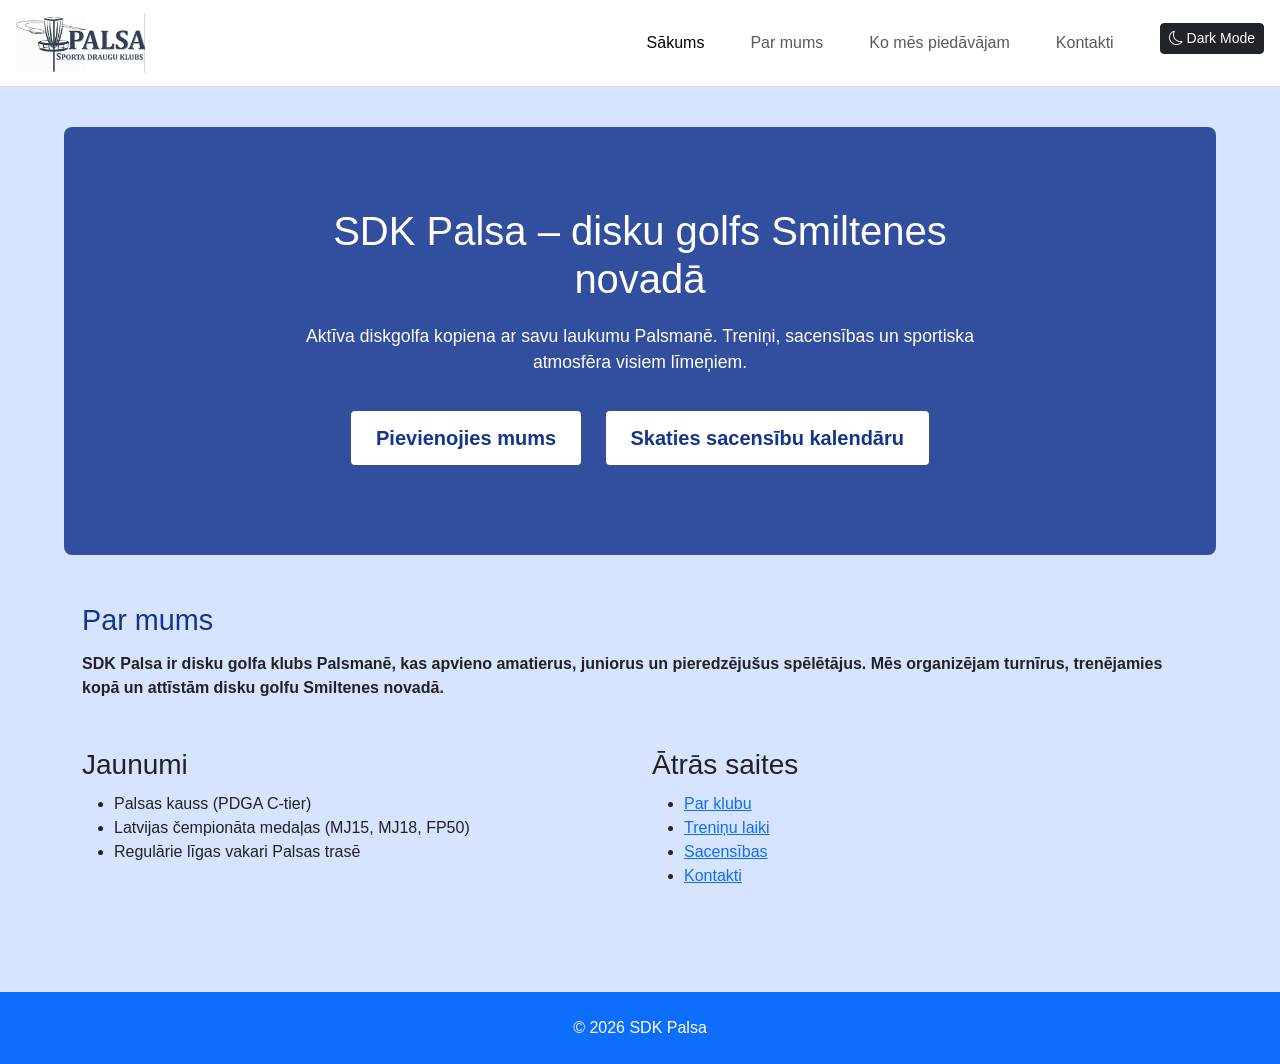
<file: index.html>
<!DOCTYPE html>
<html lang="lv" data-bs-theme="light">
<head>
    <meta charset="UTF-8">
    <meta name="viewport" content="width=device-width, initial-scale=1.0">
    <title>SDK Palsa – Sākumlapa</title>
    <link href="https://cdn.jsdelivr.net/npm/bootstrap@5.3.0/dist/css/bootstrap.min.css" rel="stylesheet">
    <link rel="stylesheet" href="https://cdn.jsdelivr.net/npm/bootstrap-icons@1.11.0/font/bootstrap-icons.css">
    <link rel="stylesheet" href="CSS/style.css">
</head>
<body>

<nav class="navbar navbar-expand-lg navbar-light bg-light">
    <div class="container-fluid px-3">
        <a class="navbar-brand" href="index.html">
            <img src="images/logo.jpg" alt="SDK Palsa logo" height="60" class="d-inline-block align-text-center">
        </a>
        <button class="navbar-toggler" type="button" data-bs-toggle="collapse" data-bs-target="#navbarNav" aria-controls="navbarNav" aria-expanded="false" aria-label="Toggle navigation">
            <span class="navbar-toggler-icon"></span>
        </button>
        <div class="collapse navbar-collapse" id="navbarNav">
            <ul class="navbar-nav ms-auto">
                <li class="nav-item">
                    <a class="nav-link active" aria-current="page" href="index.html">Sākums</a>
                </li>
                <li class="nav-item">
                    <a class="nav-link" href="about.html">Par mums</a>
                </li>
                <li class="nav-item">
                    <a class="nav-link" href="services.html">Ko mēs piedāvājam</a>
                </li>
                <li class="nav-item">
                    <a class="nav-link" href="contact.html">Kontakti</a>
                </li>
                <li class="nav-item">
                    <button class="btn btn-sm btn-dark ms-2" id="themeToggle">
                        <i class="bi bi-moon"></i> Dark Mode
                    </button>
                </li>
            </ul>
        </div>
    </div>
</nav>

<main class="flex-fill">

<header class="hero">
    <div class="container">
        <div class="row align-items-center justify-content-center">
            <div class="col-lg-8 text-center">
                <h1>SDK Palsa – disku golfs Smiltenes novadā</h1>
                <p class="lead">Aktīva diskgolfa kopiena ar savu laukumu Palsmanē. Treniņi, sacensības un sportiska atmosfēra visiem līmeņiem.</p>
                <div class="hero-buttons">
                    <button class="btn btn-light btn-lg">Pievienojies mums</button>
                    <button class="btn btn-outline-light btn-lg">Skaties sacensību kalendāru</button>
                </div>
            </div>
        </div>
    </div>
</header>

<section class="featured my-5">
    <div class="container">
        <h2>Par mums</h2>
        <p class="fw-bold">
            SDK Palsa ir disku golfa klubs Palsmanē, kas apvieno amatierus, juniorus un pieredzējušus spēlētājus.
            Mēs organizējam turnīrus, trenējamies kopā un attīstām disku golfu Smiltenes novadā.
        </p>
    </div>
</section>

<section class="features my-5">
    <div class="container">
        <div class="row g-4">
            <div class="col-md-6">
                <div class="feature-box">
                    <h3>Jaunumi</h3>
                    <ul>
                        <li>Palsas kauss (PDGA C-tier)</li>
                        <li>Latvijas čempionāta medaļas (MJ15, MJ18, FP50)</li>
                        <li>Regulārie līgas vakari Palsas trasē</li>
                    </ul>
                </div>
            </div>
            <div class="col-md-6">
                <div class="feature-box">
                    <h3>Ātrās saites</h3>
                    <ul>
                        <li><a href="about.html">Par klubu</a></li>
                        <li><a href="services.html">Treniņu laiki</a></li>
                        <li><a href="services.html">Sacensības</a></li>
                        <li><a href="contact.html">Kontakti</a></li>
                    </ul>
                </div>
            </div>
        </div>
    </div>
</section>

</main>

<footer class="bg-primary text-white text-center py-4 mt-auto">
    <p class="mb-0">© <span id="year">2026</span> SDK Palsa</p>
</footer>

<script src="https://cdn.jsdelivr.net/npm/bootstrap@5.3.0/dist/js/bootstrap.bundle.min.js"></script>
<script src="js/script.js"></script>

</body>
</html>
</file>
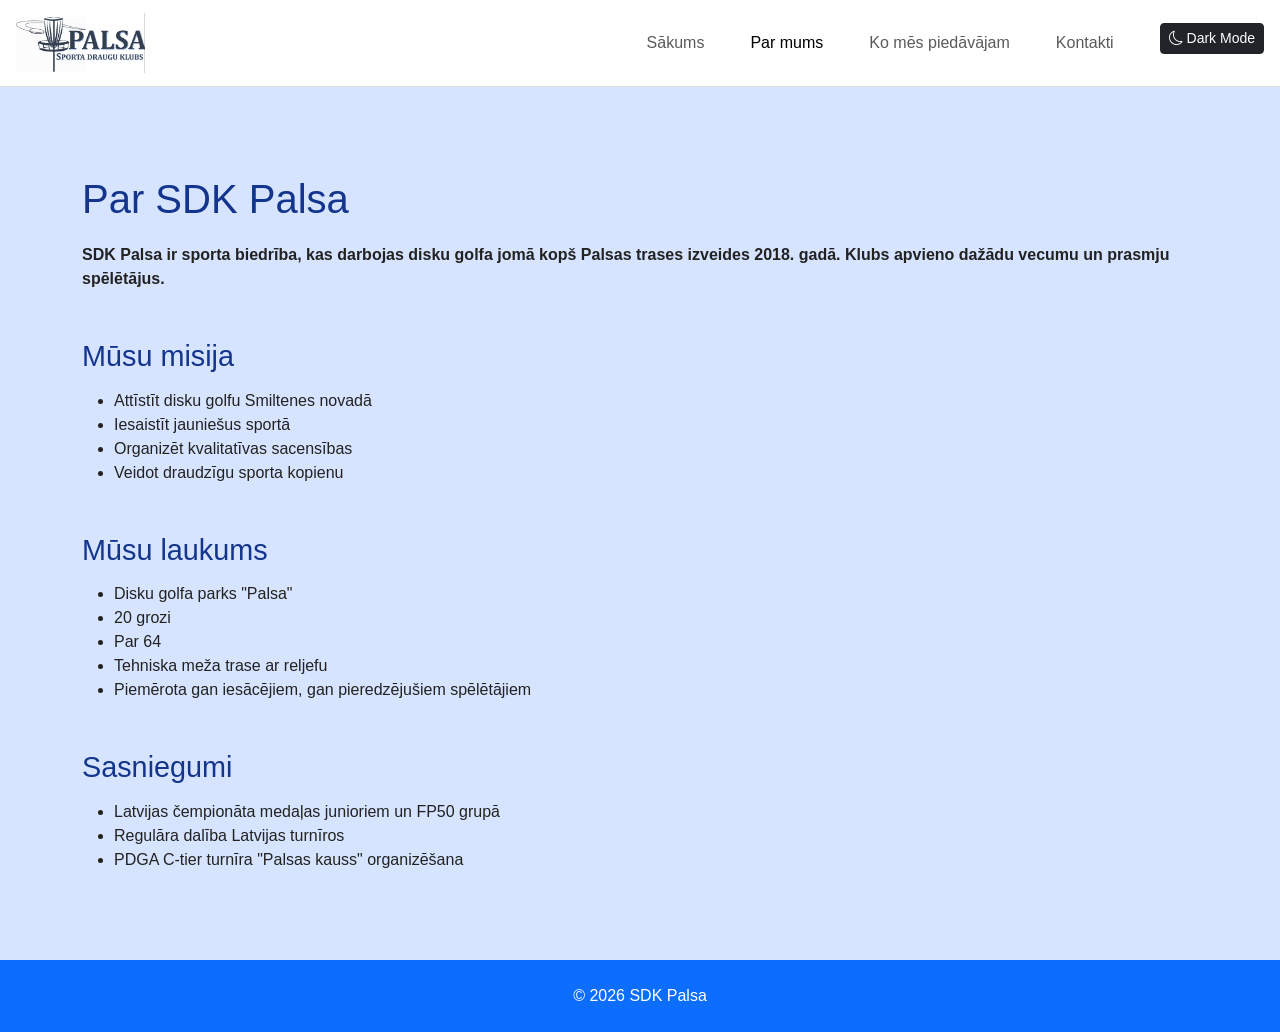
<file: about.html>
<!DOCTYPE html>
<html lang="lv" data-bs-theme="light">
<head>
    <meta charset="UTF-8">
    <meta name="viewport" content="width=device-width, initial-scale=1.0">
    <title>Par mums – SDK Palsa</title>
    <link href="https://cdn.jsdelivr.net/npm/bootstrap@5.3.0/dist/css/bootstrap.min.css" rel="stylesheet">
    <link rel="stylesheet" href="https://cdn.jsdelivr.net/npm/bootstrap-icons@1.11.0/font/bootstrap-icons.css">
    <link rel="stylesheet" href="CSS/style.css">
</head>
<body>

<nav class="navbar navbar-expand-lg navbar-light bg-light">
    <div class="container-fluid px-3">
        <a class="navbar-brand" href="index.html">
            <img src="images/logo.jpg" alt="SDK Palsa logo" height="60" class="d-inline-block align-text-center">
        </a>
        <button class="navbar-toggler" type="button" data-bs-toggle="collapse" data-bs-target="#navbarNav" aria-controls="navbarNav" aria-expanded="false" aria-label="Toggle navigation">
            <span class="navbar-toggler-icon"></span>
        </button>
        <div class="collapse navbar-collapse" id="navbarNav">
            <ul class="navbar-nav ms-auto">
                <li class="nav-item">
                    <a class="nav-link" href="index.html">Sākums</a>
                </li>
                <li class="nav-item">
                    <a class="nav-link active" aria-current="page" href="about.html">Par mums</a>
                </li>
                <li class="nav-item">
                    <a class="nav-link" href="services.html">Ko mēs piedāvājam</a>
                </li>
                <li class="nav-item">
                    <a class="nav-link" href="contact.html">Kontakti</a>
                </li>
                <li class="nav-item">
                    <button class="btn btn-sm btn-dark ms-2" id="themeToggle">
                        <i class="bi bi-moon"></i> Dark Mode
                    </button>
                </li>
            </ul>
        </div>
    </div>
</nav>

<main class="flex-fill">

<section class="my-5">
    <div class="container">
        <h1>Par SDK Palsa</h1>
        <p class="fw-bold">
            SDK Palsa ir sporta biedrība, kas darbojas disku golfa jomā kopš Palsas trases izveides 2018. gadā.
            Klubs apvieno dažādu vecumu un prasmju spēlētājus.
        </p>
    </div>
</section>

<section class="my-5">
    <div class="container">
        <h2>Mūsu misija</h2>
        <ul>
            <li>Attīstīt disku golfu Smiltenes novadā</li>
            <li>Iesaistīt jauniešus sportā</li>
            <li>Organizēt kvalitatīvas sacensības</li>
            <li>Veidot draudzīgu sporta kopienu</li>
        </ul>
    </div>
</section>

<section class="my-5">
    <div class="container">
        <h2>Mūsu laukums</h2>
        <ul>
            <li>Disku golfa parks "Palsa"</li>
            <li>20 grozi</li>
            <li>Par 64</li>
            <li>Tehniska meža trase ar reljefu</li>
            <li>Piemērota gan iesācējiem, gan pieredzējušiem spēlētājiem</li>
        </ul>
    </div>
</section>

<section class="my-5">
    <div class="container">
        <h2>Sasniegumi</h2>
        <ul>
            <li>Latvijas čempionāta medaļas junioriem un FP50 grupā</li>
            <li>Regulāra dalība Latvijas turnīros</li>
            <li>PDGA C-tier turnīra "Palsas kauss" organizēšana</li>
        </ul>
    </div>
</section>

</main>

<footer class="bg-primary text-white text-center py-4 mt-auto">
    <p class="mb-0">© <span id="year">2026</span> SDK Palsa</p>
</footer>

<script src="https://cdn.jsdelivr.net/npm/bootstrap@5.3.0/dist/js/bootstrap.bundle.min.js"></script>
<script src="js/script.js"></script>

</body>
</html>
</file>
<file: CSS/style.css>
* {
    margin: 0;
    padding: 0;
    box-sizing: border-box;
}

html, body {
    height: 100%;
}

body {
    display: flex;
    flex-direction: column;
    font-family: "Segoe UI", Arial, sans-serif;
    background-color: #d7e4ff;
    color: #222;
}

/* Dark Mode Styles */
[data-bs-theme="dark"] {
    background-color: #1a1a1a;
    color: #e0e0e0;
}

[data-bs-theme="dark"] body {
    background-color: #1a1a1a;
    color: #e0e0e0;
}

[data-bs-theme="dark"] main {
    background-color: #1a1a1a;
}

[data-bs-theme="dark"] .card {
    background-color: #2d2d2d;
    border-color: #444;
    color: #e0e0e0;
}

[data-bs-theme="dark"] .card-body {
    color: #e0e0e0;
}

[data-bs-theme="dark"] .form-control,
[data-bs-theme="dark"] textarea {
    background-color: #2d2d2d;
    border-color: #444;
    color: #e0e0e0;
}

[data-bs-theme="dark"] .form-control::placeholder,
[data-bs-theme="dark"] textarea::placeholder {
    color: #999;
}

[data-bs-theme="dark"] h1,
[data-bs-theme="dark"] h2,
[data-bs-theme="dark"] h3,
[data-bs-theme="dark"] h4,
[data-bs-theme="dark"] h5,
[data-bs-theme="dark"] h6 {
    color: #e0e0e0;
}

[data-bs-theme="dark"] .navbar {
    background-color: #2d2d2d !important;
    border-bottom: 1px solid #444;
}

[data-bs-theme="dark"] .navbar-light .navbar-nav .nav-link {
    color: #d0d0d0;
}

[data-bs-theme="dark"] .navbar-light .navbar-nav .nav-link:hover {
    color: #fff;
}

[data-bs-theme="dark"] .alert {
    background-color: #2d2d2d;
    border-color: #444;
    color: #e0e0e0;
}

[data-bs-theme="dark"] .alert-danger {
    background-color: #3d1a1a;
    border-color: #663333;
}

[data-bs-theme="dark"] .alert-success {
    background-color: #1a3d1a;
    border-color: #336633;
}

main {
    flex: 1;
    width: 90%;
    max-width: 1200px;
    margin: 40px auto;
}

h1 {
    font-size: 2.5rem;
    margin-bottom: 20px;
    color: #14358d;
}

h2 {
    font-size: 1.8rem;
    margin: 30px 0 15px 0;
    color: #14358d;
}

h3 {
    margin-bottom: 10px;
}

/* Navbar Styles */
nav, .navbar {
    background-color: #ffffff !important;
    border-bottom: 1px solid #ddd;
    position: sticky;
    top: 0;
    width: 100%;
    z-index: 9999;
}

.navbar-scrolled {
    box-shadow: 0 4px 12px rgba(0, 0, 0, 0.15) !important;
    background-color: #f8f9fa !important;
}

.navbar-brand img {
    transition: transform 0.3s ease;
}

.navbar-brand:hover img {
    transform: scale(1.05);
}

[data-bs-theme="dark"] .navbar-light .navbar-nav .nav-link.active {
    color: #0d6efd !important;
}

nav ul {
    list-style: none;
    display: flex;
    gap: 30px;
}

nav a {
    color: #2e2862;
    text-decoration: none;
    font-weight: 500;
    transition: 0.3s;
}

nav a:hover {
    color: #d9e2ff;
}

.hero {
    background: linear-gradient(rgba(20,53,141,0.85), rgba(20,53,141,0.85));
    color: white;
    padding: 80px 20px;
    text-align: center;
    border-radius: 8px;
}

.hero h1 {
    color: white;
}

.hero p {
    max-width: 800px;
    margin: 20px auto;
    font-size: 1.1rem;
}

.hero-buttons {
    margin-top: 25px;
}

.hero button {
    padding: 12px 25px;
    margin: 10px;
    border: none;
    border-radius: 4px;
    font-weight: bold;
    cursor: pointer;
    background-color: white;
    color: #14358d;
    transition: 0.3s;
}

.hero button:hover {
    background-color: #d9e2ff;
}




/* SEARCH BAR - COMPLETE OVERRIDE */
form.input-group {
    display: flex !important;
    flex-direction: row !important;
    width: 100% !important;
    gap: 0 !important;
    align-items: center !important;
    max-width: none !important;
    margin-top: 0 !important;
}

form.input-group input[type="text"],
form.input-group .form-control {
    display: block !important;
    flex: 1 !important;
    width: auto !important;
    min-width: 300px !important;
    height: 70px !important;
    padding: 15px 20px !important;
    font-size: 20px !important;
    font-weight: 500 !important;
    border: 4px solid #0047ab !important;
    border-right: none !important;
    border-radius: 8px 0 0 8px !important;
    background-color: #ffffff !important;
    color: #000 !important;
    line-height: 1.4 !important;
}

form.input-group input[type="text"]::placeholder,
form.input-group .form-control::placeholder {
    color: #666 !important;
    font-size: 18px !important;
}

form.input-group button,
form.input-group a.btn {
    display: inline-flex !important;
    align-items: center !important;
    justify-content: center !important;
    height: 70px !important;
    padding: 15px 30px !important;
    font-size: 18px !important;
    font-weight: 600 !important;
    border: 4px solid #0047ab !important;
    border-left: none !important;
    border-radius: 0 8px 8px 0 !important;
    background-color: #0047ab !important;
    color: white !important;
    cursor: pointer !important;
    white-space: nowrap !important;
}

form.input-group button:hover,
form.input-group a.btn:hover {
    background-color: #003580 !important;
}

form.input-group a.btn {
    margin-left: 10px !important;
    border-radius: 8px !important;
    border: 4px solid #6c757d !important;
    background-color: #6c757d !important;
}

form.input-group a.btn:hover {
    background-color: #5a6268 !important;
}
</file>
